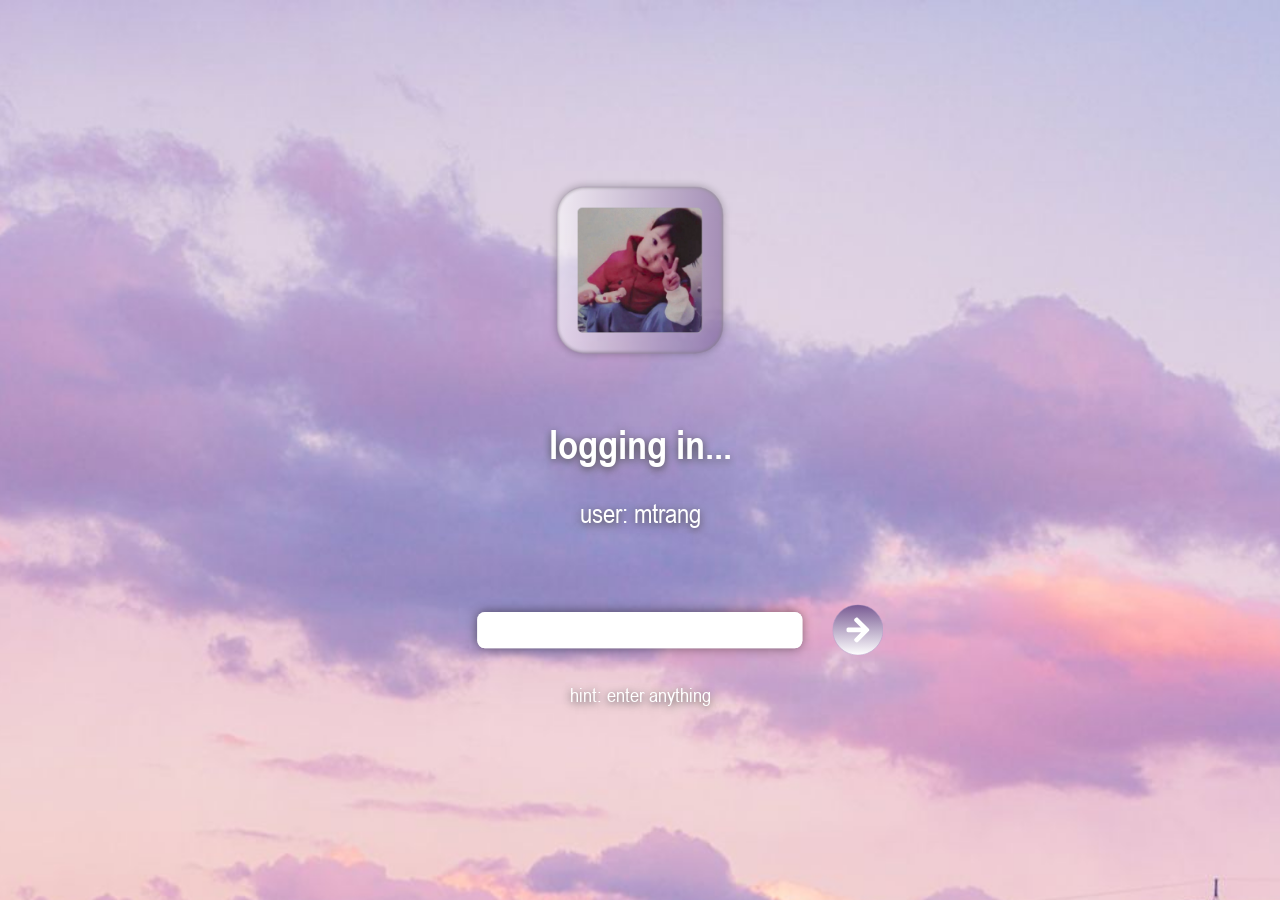
<file: index.html>
<!DOCTYPE html>
<html lang="en">
<head>
<meta charset="UTF-8">
<meta name="viewport" content="width=device-width, initial-scale=1, viewport-fit=cover">
<title>mtrang's music player</title>
<link rel="stylesheet" href="style.css">
</head>

<body>
    <div class="log-in-page">
       <img class="sky-bg1" src="assets/sky-bg1.svg" alt="Sky Background">
       <img class="pfp" src="assets/pfp.svg" alt="Profile Picture">
       <img class="password" src="assets/password.svg" alt="Password">
       <input class="password-input" type="password" id="password-input" aria-label="Password" autocomplete="off" autofocus>
       <img class="enter-btn" id="enter-btn" src="assets/enter-btn.svg" alt="Enter Button" role="button" tabindex="0" draggable="false">
       <p class="logging-in"> logging in...</p>
       <p class="user"> user: mtrang</p>
       <p class="hint"> hint: enter anything </p>
    </div>

    <script src="login.js"></script>
</body>
</html>
</file>
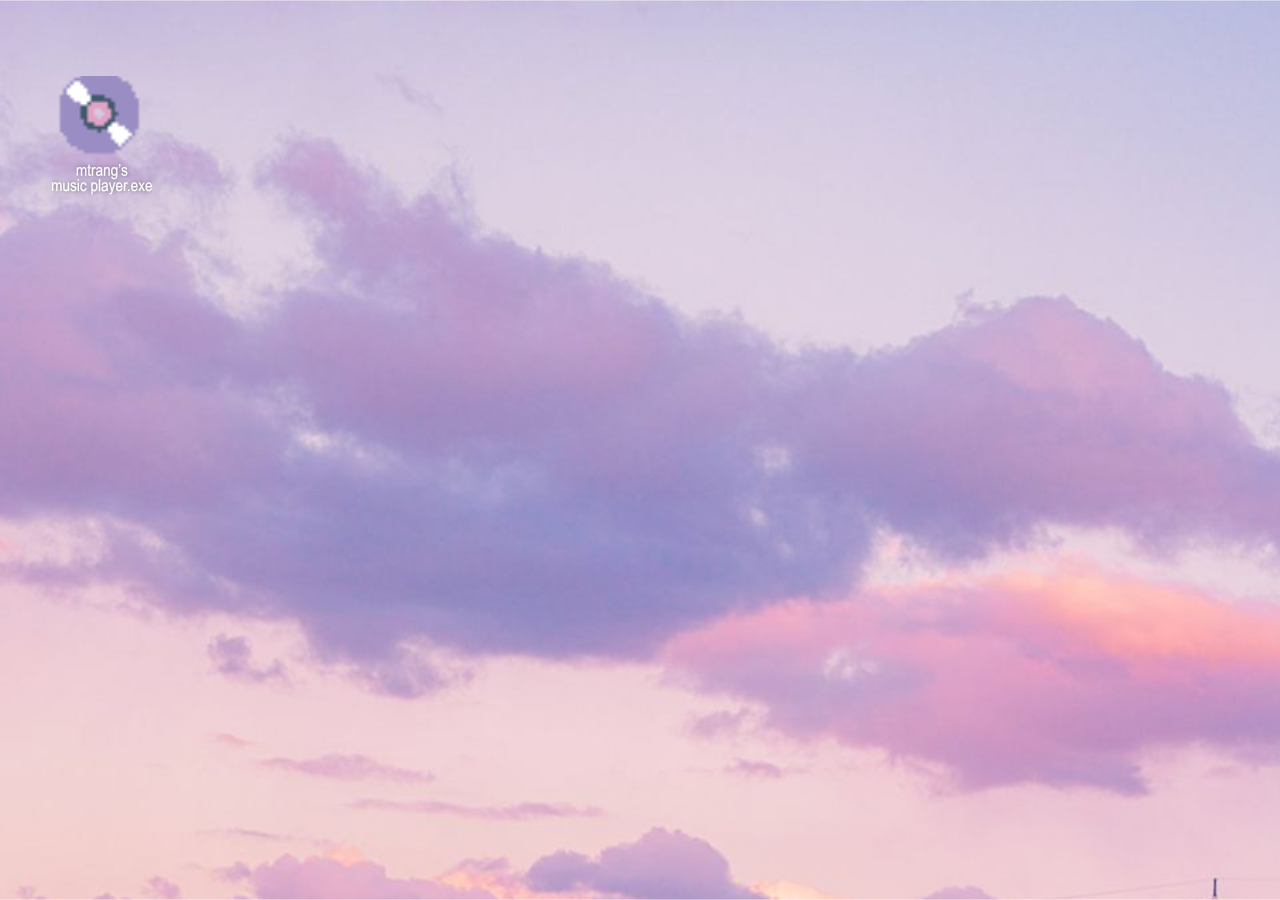
<file: music-player.html>
<!DOCTYPE html>
<html lang="en">
<head>
<meta charset="UTF-8">
<meta name="viewport" content="width=device-width, initial-scale=1, viewport-fit=cover">
<title>mtrang's music player</title>
<link rel="stylesheet" href="style.css">
</head>

<body>
  <img class="app" src="assets/app.svg" alt="">
  <div class="background">
    <img class="sky-bg" src="assets/sky-bg.svg" alt="">
  </div>

  <div class="music-player">
      
      <div class="music">
        <img class="music-bg" src="assets/music-bg.svg" alt="">
        <svg class="title-placeholder" viewBox="0 0 425.71 248.61" role="img" aria-label="now playing">
          <text id="title-l1" text-anchor="middle">go big or</text>
          <text id="title-l2" text-anchor="middle">go home</text>
        </svg>
        <img class="cd" src="assets/cd.svg" alt="">
      </div>

      <div class="window">
      <img class="window-screen" src="assets/window.svg" alt="">
      <img class="window-small" src="assets/window-small.svg" alt="">
      <img class="window-overlay" src="assets/window-overlay.svg" alt="">
      <p> mtrang's music player.exe</p>
      </div>

  <div class="buttons">
    <img class="next-btn" src="assets/next-btn.svg" alt="">
    <img class="pause-btn" src="assets/pause-btn.svg" alt="">
    <img class="previous-btn" src="assets/previous-btn.svg" alt="">
    <img class="play-btn" src="assets/play-btn.svg" alt="">
    <img class="volume-btn" src="assets/volume-btn.svg" alt="">
    <img class="speaker-btn" src="assets/speaker.svg" alt="">
  </div>

  <div class="load">
    <img class="load-music" src="assets/load-music.svg" alt="">
    <img class="input-link" src="assets/input-link.svg" alt="">
    <input class="link-input" id="link-input" type="text" autocomplete="off" autocapitalize="off" spellcheck="false" aria-label="spotify or youtube link">
  </div>

  <div class="tutorial">
    <img class="close-tutorial" src="assets/close-tutorial.svg" alt="">
    <img class="tutorial-bubble" src="assets/tutorial-bubble.svg" alt="">
  </div>

  <div class="queue">
    <img class="queue-bg" src="assets/queue-bg.svg" alt="">
    <div class="queue-list" id="queue-list"></div>
  </div>
</div>


<script src="script.js"></script>
</body>
</html>
</file>
<file: style.css>
@font-face{
  font-family:"ArialNarrow";
  src:url("assets/arialnarrow.ttf") format("truetype");
  font-weight:400; font-style:normal; font-display:swap;
}
@font-face{
  font-family:"ArialNarrow-Bold";
  src:url("assets/arialnarrow_bold.ttf") format("truetype");
  font-weight:700; font-style:normal; font-display:swap;
}
@font-face{
  font-family:"Sabrina";
  src:url("assets/SABRINA_.TTF") format("truetype");
  font-weight:400; font-style:normal; font-display:swap;
}


:root{
  --font-ui:"ArialNarrow", "Arial Narrow", Arial, sans-serif;
  --font-ui-bold:"ArialNarrow-Bold", "Arial Narrow", Arial, sans-serif;
  --font-title:"Sabrina", cursive;
}

/* lock the page: no scrolling, no mobile rubber-band bounce */
html, body{
  margin: 0;
  padding: 0;
  width: 100%;
  height: 100%;
  height: 100dvh;            /* real visible height on phones (ignores the URL bar) */
  overflow: hidden;
  overscroll-behavior: none;
}


/*=========LOG IN PAGE================*/
.sky-bg1{
  position: fixed;
  inset: 0;                  /* top/right/bottom/left = 0 */
  width: 100%;
  height: 100%;
  object-fit: cover;         /* fills the screen, crops edges instead of stretching */
  pointer-events: none;
  z-index: 0;    
}

.pfp{
  position: fixed;
  left: 50%;
  top: 30%;
  transform: translate(-50%, -50%);
  width: clamp(100px, 15vw, 300px);
  height: auto;
  pointer-events: none;
  z-index: 1;    
}

.logging-in{
  position: fixed;
  left: 50%;
  top: 40%;
  transform: translate(-50%, -50%);
  width: clamp(100px, 15vw, 300px);
  height: auto;
  pointer-events: none;
  z-index: 2;    
}

.password{
  position: fixed;
  left: 50%;
  top: 70%;
  transform: translate(-50%, -50%);
  width: clamp(250px, 28vw, 500px);
  height: auto;
  pointer-events: none;
  z-index: 3;    
}

.password-input{
  position: fixed;
  left: 50%;
  top: 70%;
  transform: translate(-50%, -50%);
  width: clamp(250px, 28vw, 500px);
  height: calc(clamp(250px, 28vw, 500px) * 126.72 / 660.96);
  box-sizing: border-box;
  padding: 0 8%;
  border: 0;
  outline: 0;
  background: transparent;
  font-family: var(--font-ui);
  font-size: clamp(16px, 2vw, 26px);
  letter-spacing: 0.15em;
  color: #8d7d9a;
  pointer-events: auto;
  z-index: 5;
}

.enter-btn{
  position: fixed;
  left: 67%;
  top: 70%;
  transform: translate(-50%, -50%);
  width: clamp(20px, 4vw, 100px);
  height: auto;
  cursor: pointer;
  pointer-events: auto;
  z-index: 6;
  transition: transform 0.2s ease, filter 0.2s ease;
}

.enter-btn:hover,
.enter-btn:focus-visible{
  transform: translate(-50%, -50%) scale(1.12);
  outline: none;
}

.enter-btn:active{
  transform: translate(-50%, -50%) scale(0.95);
}

.log-in-page p{
  font-family: var(--font-ui);
  color: #ffffff;
  filter: drop-shadow(0px 2px 4px #494949);
  font-size: clamp(13px, 2vw, 23px);
  text-align: center;
  pointer-events: none;
}

.log-in-page .logging-in{
  position: fixed;
  left: 50%;
  top: 45%;
  transform: translate(-50%, -50%);
  font-family: var(--font-ui-bold);
  font-size: clamp(20px, 8vw, 40px);
}

.log-in-page .user{
  position: fixed;
  left: 50%;
  top: 54%;
  transform: translate(-50%, -50%);
  font-size: clamp(15px, 5vw, 27px);
}

.log-in-page .hint{
  position: fixed;
  left: 50%;
  top: 75%;
  transform: translate(-50%, -50%);
  font-size: clamp(10px, 3vw, 20px);
}

/*=========MUSIC PLAYER PAGE================*/
.app{
  position: fixed;
  left: 8%;
  top: 15%;
  transform: translate(-50%, -50%);
  width: clamp(50px, 8vw, 100px);
  cursor: pointer;
  z-index: 1;
  transition: transform 0.2s ease, filter 0.2s ease;
  -webkit-tap-highlight-color: transparent;
  user-select: none;
  -webkit-user-drag: none;
}
.app:hover{
  transform: translate(-50%, -50%) scale(1.1);
  filter: brightness(1.08) drop-shadow(0 0 8px rgba(255, 255, 255, 0.9));
}
.app:active{
  transform: translate(-50%, -50%) scale(0.95);
}

/* the player stays hidden until the app icon is clicked */
.music-player{ display: none; }
.music-player.open{ display: block; }

.sky-bg{
  position: fixed;
  inset: 0;                  /* top/right/bottom/left = 0 */
  width: 100%;
  height: 100%;
  object-fit: cover;         /* fills the screen, crops edges instead of stretching */
  pointer-events: none;
  z-index: 0;    
}

.window{
  position: fixed;
  inset: 0;                  /* top/right/bottom/left = 0 */
  width: 100%;
  height: 100%;
  pointer-events: none;
  z-index: 1;    
}

.window-screen{
  position: fixed;
  left: 50%;
  top: 50%;
  transform: translate(-50%, -50%);
  width: 90vw;
  height: 90vh;
  pointer-events: none;
  z-index: 2;    
}

.window-small{
  position: fixed;
  left: 50%;
  top: 45%;
  transform: translate(-50%, -50%);
  width: 50vw;
  height: auto;
  pointer-events: none;
  z-index: 3;   
  mix-blend-mode: soft-light; 
  opacity: 0.5;
}

.window-overlay{
  position: fixed;
  left: 65%;
  top: 50%;
  transform: translate(-50%, -50%);
  width:75vw;
  height: 75vh;
  pointer-events: none;
  z-index: 4;    
  mix-blend-mode: overlay;
  opacity: 0.5;
}

.window p{
  position: fixed;
  left: 33%;
  top: 10%;
  transform: translate(-50%, -50%);
  width: 80vw;
  height: auto;
  pointer-events: none;
  z-index: 4;    
  font-family: var(--font-ui);
  font-size: clamp(13px, 2vw, 23px);
  text-align: center;
  color: #8d7d9a;
}

.buttons{
  position: fixed;
  inset: 0;
  z-index: 5;
  pointer-events: none;   /* let clicks/hover pass through the empty area */
}

.buttons img{
  position: absolute;
  left: 50%;
  top: 82%;
  transform: translate(-50%, -50%);
  width: clamp(25px, 5vw, 60px);
  height: auto;
  object-fit: contain;       /* keeps the SVG's proportions */
  cursor: pointer;
  pointer-events: auto;
}

.buttons .play-btn     { left: 33%; }
.buttons .pause-btn    { left: 33%; }
.buttons .next-btn     { left: 38%; }
.buttons .previous-btn { left: 28%; }

.buttons .speaker-btn   { width: clamp(15px, 3vw, 40px); left: 43%; }
.buttons .volume-btn   {
  width: clamp(50px, 7vw, 90px);
  left: 48%;
  padding: 10px 0;          /* taller grab area, art stays the same size */
  cursor: ew-resize;
  touch-action: none;       /* let touch drag the slider instead of scrolling */
}

.load{
  position: fixed;
  inset: 0;
  z-index: 5;
  pointer-events: none;   /* was covering the transport buttons */
}

.load-music{
  position: absolute;
  left: 65%;
  top: 85%;
  transform: translate(-50%, -50%);
  width: clamp(100px, 20vw, 300px);
  height: auto;
  object-fit: contain;       /* keeps the SVG's proportions */
  cursor: pointer;
  pointer-events: auto;
}

.input-link{
  position: absolute;
  left: 65%;
  top: 78%;
  transform: translate(-50%, -50%);
  width: clamp(100px, 20vw, 300px);
  height: auto;
  object-fit: contain;
}

.link-input{
  position: absolute;
  left: 65%;
  top: 78%;
  transform: translate(-50%, -50%);
  width: clamp(100px, 20vw, 300px);
  height: calc(clamp(100px, 20vw, 300px) * 52.43 / 402.63);
  box-sizing: border-box;
  padding: 0 6%;
  border: 0;
  outline: 0;
  background: transparent;
  font-family: var(--font-ui);
  font-size: clamp(10px, 1.5vw, 20px);
  color: #8d7d9a;
  text-overflow: ellipsis;
  pointer-events: auto;
}

.tutorial{
  position: fixed;
  object-fit: contain;       /* keeps the SVG's proportions */
  z-index: 10;    
}

.tutorial-bubble{
  pointer-events: none;      /* never steal clicks from the link field */
  position: fixed;
  left: 82%;
  top: 72%;
  transform: translate(-50%, -50%);
  width: clamp(100px, 20vw, 300px);
  height: auto;
  filter: drop-shadow(0px 2px 4px #989797);
}

.close-tutorial{
  position: fixed;
  left: 92%;
  top: 66%;
  transform: translate(-50%, -50%);
  width: clamp(10px, 10vw, 30px);
  height: auto;
  z-index: 11;
  filter: drop-shadow(0px 2px 4px #989797);
  cursor: pointer;
}

.queue{
  position: fixed;
  height: auto;
  z-index: 8;    
}

.queue-bg{
  position: fixed;
  left: 64%;
  top: 45%;
  transform: translate(-50%, -50%);
  width: clamp(90px, 20vw, 260px);
  height: auto;
  pointer-events: none;
}

/* queue list: rows sit where queue-song1/2/3 used to (first row centred at
   30vh, 6vh apart) and scroll if there are more than fit inside queue-bg */
:root{
  --song-w: clamp(90px, 20vw, 260px);
  --song-h: calc(var(--song-w) * 55.9 / 364.95);
  --list-top: calc(30vh - var(--song-h) / 2 - 8px);
}

.queue-list{
  position: fixed;
  left: 64%;
  top: var(--list-top);
  transform: translateX(-50%);
  width: calc(var(--song-w) + 16px);
  max-height: calc(45vh + var(--song-w) * 0.697 - var(--list-top) - var(--song-w) * 0.05);
  box-sizing: border-box;
  padding: 8px;
  overflow-y: auto;
  overflow-x: hidden;
  scrollbar-width: none;
}
.queue-list::-webkit-scrollbar{ display: none; }

.queue-row{
  position: relative;
  width: var(--song-w);
  margin: 0 0 calc(6vh - var(--song-h));
}

.queue-item{
  display: block;
  width: var(--song-w);
  height: auto;
  cursor: pointer;
}

/* song title over the row artwork; long titles scroll left forever */
.queue-title{
  position: absolute;
  left: 19.47%;             /* where the artwork's own title used to start */
  width: 66.9%;             /* stops before the x button */
  top: 0;
  height: 100%;
  overflow: hidden;
  display: flex;
  align-items: center;
  padding-bottom: calc(var(--song-w) * 3.6 / 364.95);   /* baseline matches the artwork */
  box-sizing: border-box;
  pointer-events: none;
  color: #fff;
  opacity: 0.7;
  font-family: var(--font-ui);
  font-size: calc(var(--song-w) * 25 / 364.95);
  line-height: 1;
  white-space: nowrap;
}
.queue-title-track{
  display: inline-flex;
  flex: none;
}
.queue-title-track.scrolling .queue-title-text{
  padding-right: 2em;       /* gap between the end and the repeat */
}
.queue-title-track.scrolling{
  animation: queue-marquee var(--dur, 10s) linear infinite;
  will-change: transform;
}
@keyframes queue-marquee{
  from{ transform: translateX(0); }
  to{   transform: translateX(-50%); }
}

/* x button: removes the song from the queue */
.queue-remove{
  position: absolute;
  right: 4%;
  top: 50%;
  transform: translateY(-50%);
  width: calc(var(--song-h) * 0.5);
  height: calc(var(--song-h) * 0.5);
  min-width: 14px;
  min-height: 14px;
  padding: 0;
  border: 0;
  border-radius: 50%;
  background: rgba(255, 255, 255, 0.35);
  color: #fff;
  font: bold calc(var(--song-h) * 0.4) / 1 Arial, sans-serif;
  display: flex;
  align-items: center;
  justify-content: center;
  cursor: pointer;
  z-index: 1;
  -webkit-tap-highlight-color: transparent;
}
.queue-remove:hover{ background: rgba(255, 255, 255, 0.6); }
.queue-remove:active{ background: rgba(255, 255, 255, 0.8); }

.music{
  position: fixed;
  height: auto;
  z-index: 7; 
}

.music-bg{
  position: fixed;
  left: 40%;
  top: 45%;
  transform: translate(-50%, -50%);
  width: clamp(200px, 27vw, 500px);
  height: auto;
  pointer-events: none;
  z-index: 7; 
}

.title-placeholder{
  position: fixed;
  left: 40%;
  top: 30%;
  transform: translate(-50%, -50%);
  width: clamp(100px, 10vw, 350px);
  height: auto;
  aspect-ratio: 425.71 / 248.61;
  overflow: visible;
  pointer-events: none;
  z-index: 10; 
}

.title-placeholder text{
  font-family: "Sabrina", cursive;
  fill: #9c80bc;
}

.decor{
  position: fixed;              /* left / top / width are set by script.js */
  transform: translate(-50%, -50%);
  height: auto;
  pointer-events: none;
  z-index: 9; 
}

.cd{
  position: fixed;
  left: 40%;
  top: 45%;
  transform: translate(-50%, -50%);
  width: clamp(250px, 25vw, 500px);
  height: auto;
  pointer-events: none;
  z-index: 8; 
}

/* CD spins while a song plays; pausing freezes it at its current angle */
@keyframes cd-spin{
  from{ transform: translate(-50%, -50%) rotate(0deg); }
  to{   transform: translate(-50%, -50%) rotate(360deg); }
}
.cd{
  transform-origin: center center;
  animation: cd-spin 4s linear infinite;
  animation-play-state: paused;
}
.cd.spinning{ animation-play-state: running; }

/* ---------- hover / press effects ---------- */
/* Every element below is centred with translate(-50%, -50%), so the
   hover/active states must repeat that translate and add the scale. */

.buttons .play-btn,
.buttons .pause-btn,
.buttons .previous-btn,
.buttons .next-btn,
.load-music,
.close-tutorial,
.queue-row{
  transition: transform 0.15s ease, filter 0.15s ease;
  -webkit-tap-highlight-color: transparent;
  user-select: none;
  -webkit-user-drag: none;
}

/* play / pause / previous / next */
.buttons .play-btn:hover,
.buttons .pause-btn:hover,
.buttons .previous-btn:hover,
.buttons .next-btn:hover{
  filter: brightness(0.85);
}
.buttons .play-btn:active,
.buttons .pause-btn:active,
.buttons .previous-btn:active,
.buttons .next-btn:active{
  filter: brightness(0.75);
}

/* load music */
.load-music:hover{
  filter: brightness(0.85);
}
.load-music:active{
  filter: brightness(0.75);
}

/* close tutorial (keeps its base drop-shadow) */
.close-tutorial:hover{
  filter: brightness(0.85) drop-shadow(0px 2px 4px #989797);
}
.close-tutorial:active{
  filter: brightness(0.75) drop-shadow(0px 2px 4px #989797);
}

/* each song in the queue */
.queue-row:hover{
  transform: scale(1.05);
  filter: brightness(1.1) drop-shadow(0 2px 5px rgba(141, 125, 154, 0.5));
}
.queue-row:active{
  transform: scale(0.97);
}

/* currently playing song (set from script.js) */
.queue-row.active{
  filter: brightness(1.15);
}
.queue-row.active:hover{
  filter: brightness(1.2) drop-shadow(0 2px 5px rgba(141, 125, 154, 0.5));
}

/* tutorial can be dismissed */
.tutorial.hidden{ display: none; }

/* previous / next with nothing to go to */
.buttons .previous-btn.disabled,
.buttons .next-btn.disabled,
.buttons .previous-btn.disabled:hover,
.buttons .next-btn.disabled:hover,
.buttons .previous-btn.disabled:active,
.buttons .next-btn.disabled:active{
  transform: translate(-50%, -50%);
  filter: grayscale(1) opacity(0.4);
  cursor: not-allowed;
}


/*==========================================*/
/*=========PHONE: PORTRAIT (added media queries)======*/
/* Only overrides for phone-sized screens; nothing above is changed.
   --u is one "phone unit": 1vw, but capped by the height (0.5 x visible
   height) so short phones shrink the layout instead of overflowing.
   The music player is laid out as one 96u x 200u card, centred on screen. */
@media (max-width: 600px) and (orientation: portrait){
  :root{
    --pv: 1vh;
    --u: min(1vw, calc(var(--pv) / 2));
    --ly: calc(50 * var(--pv) - 100 * var(--u));      /* top edge of the card */
    --song-w: calc(68 * var(--u));
    --song-h: calc(var(--song-w) * 55.9 / 364.95);

    --lg-pw: min(66vw, 330px);                        /* password field width */
    --lg-eb: max(44px, 11vw);                         /* enter button width   */
    --lg-gap: 8px;
  }
  @supports (height: 1dvh){
    :root{ --pv: 1dvh; }
  }

  /* ---------- log in page ---------- */
  .pfp{ top: 26%; width: clamp(90px, 30vw, 140px); }
  .log-in-page .logging-in,
  .log-in-page .user,
  .log-in-page .hint{ white-space: nowrap; }
  .log-in-page .logging-in{ top: 41%; width: auto; }   /* base sets a 100px width meant for an image */
  .log-in-page .user{ top: 50%; }
  .log-in-page .hint{ top: 78%; }

  .password,
  .password-input{
    left: calc(50% - (var(--lg-eb) + var(--lg-gap)) / 2);
    width: var(--lg-pw);
  }
  .password-input{
    height: calc(var(--lg-pw) * 126.72 / 660.96);
    font-size: 18px;                                  /* 16px+ stops iOS zooming in on focus */
  }
  .enter-btn{
    left: calc(50% + (var(--lg-pw) + var(--lg-gap)) / 2);
    width: var(--lg-eb);
  }

  /* ---------- music player page ---------- */
  .app{ left: 16%; top: 12%; width: clamp(56px, 18vw, 80px); }
  body:has(.music-player.open) .app{ visibility: hidden; }   /* the card covers the whole screen once open */

  /* window: the wide window art doesn't fit a portrait screen, so the card is drawn with CSS */
  .window{
    inset: auto;
    left: calc(50% - 48 * var(--u));
    top: var(--ly);
    width: calc(96 * var(--u));
    height: calc(200 * var(--u));
    box-sizing: border-box;
    background: rgba(207, 186, 226, 0.5);
    border: 1px solid #b79ac8;
    border-radius: calc(6 * var(--u));
    box-shadow: 0 6px 24px rgba(120, 90, 150, 0.35);
  }
  .window-screen,
  .window-small{ display: none; }
  .window-overlay{
    left: calc(50% + 12 * var(--u));
    top: calc(var(--ly) + 132 * var(--u));
    width: calc(70 * var(--u));
    height: auto;
  }
  .window p{
    left: 50%;
    top: calc(var(--ly) + 7.5 * var(--u));
    width: calc(90 * var(--u));
    font-size: calc(4.6 * var(--u));
    margin: 0;
  }

  /* cd */
  .music-bg{ left: 50%; top: calc(var(--ly) + 45 * var(--u)); width: calc(72 * var(--u)); }
  .cd{ left: 50%; top: calc(var(--ly) + 45 * var(--u)); width: calc(58 * var(--u)); }
  .title-placeholder{ left: 50%; top: calc(var(--ly) + 26 * var(--u)); width: calc(32 * var(--u)); }

  /* transport + volume */
  .buttons img{
    top: calc(var(--ly) + 87 * var(--u));
    width: calc(13 * var(--u));
  }
  .buttons .previous-btn{ left: calc(50% - 26 * var(--u)); }
  .buttons .play-btn,
  .buttons .pause-btn{ left: 50%; }
  .buttons .next-btn{ left: calc(50% + 26 * var(--u)); }
  .buttons .speaker-btn{
    width: calc(7 * var(--u));
    left: calc(50% - 32 * var(--u));
    top: calc(var(--ly) + 103 * var(--u));
  }
  .buttons .volume-btn{
    width: calc(52 * var(--u));
    left: calc(50% + 6 * var(--u));
    top: calc(var(--ly) + 103 * var(--u));
  }

  /* queue: the tall queue art becomes a CSS panel with the same header */
  .queue-bg{ display: none; }
  .queue{
    left: calc(50% - 38 * var(--u));
    top: calc(var(--ly) + 111 * var(--u));
    width: calc(76 * var(--u));
    height: calc(47 * var(--u));
    box-sizing: border-box;
    background: rgba(207, 186, 226, 0.55);
    border: 1px solid #b79ac8;
    border-radius: calc(4.5 * var(--u));
  }
  .queue::before{
    content: "queue <3";
    position: absolute;
    left: -1px;
    right: -1px;
    top: -1px;
    height: calc(8.5 * var(--u));
    box-sizing: border-box;
    display: flex;
    align-items: center;
    justify-content: center;
    padding-bottom: calc(0.6 * var(--u));
    background: #cfbae2;
    border: 1px solid #b79ac8;
    border-radius: calc(4.5 * var(--u)) calc(4.5 * var(--u)) 0 0;
    color: #fff;
    font-family: var(--font-ui);
    font-size: calc(5 * var(--u));
    line-height: 1;
  }
  .queue-list{
    left: 50%;
    top: calc(var(--ly) + 119.5 * var(--u));
    width: calc(var(--song-w) + 16px);
    max-height: calc(38 * var(--u));
    padding: calc(1 * var(--u)) 8px;
  }
  .queue-row{ margin: 0 0 calc(2 * var(--u)); }

  /* link input + load music */
  .input-link,
  .link-input,
  .load-music{ left: 50%; width: calc(68 * var(--u)); }
  .input-link,
  .link-input{ top: calc(var(--ly) + 178 * var(--u)); }
  .link-input{
    height: calc(68 * var(--u) * 52.43 / 402.63);
    font-size: 16px;                                  /* 16px+ stops iOS zooming in on focus */
  }
  .load-music{ top: calc(var(--ly) + 189 * var(--u)); }

  /* tutorial bubble */
  .tutorial-bubble{ left: 50%; top: calc(var(--ly) + 167 * var(--u)); width: calc(54 * var(--u)); }
  .close-tutorial{
    left: calc(50% + 28 * var(--u));
    top: calc(var(--ly) + 161 * var(--u));
    width: clamp(32px, calc(9 * var(--u)), 40px);
  }
}


/*==========================================*/
/*=========PHONE: LANDSCAPE=================*/
/* Short wide screens keep the desktop layout; only the pieces that collide are adjusted. */
@media (orientation: landscape) and (max-height: 500px){
  :root{
    --lw: clamp(200px, 26vw, 420px);      /* password field width */
    --lb: clamp(34px, 12vh, 56px);        /* enter button width   */
  }

  /* ----- log in page ----- */
  .pfp{ top: 24%; width: clamp(70px, 24vh, 120px); }
  .log-in-page .logging-in,
  .log-in-page .user{ white-space: nowrap; }
  .log-in-page .logging-in{ top: 46%; width: auto; font-size: clamp(18px, 6vh, 26px); }
  .log-in-page .user{ top: 58%; font-size: clamp(13px, 4.4vh, 18px); }
  .password,
  .password-input{ top: 76%; width: var(--lw); }
  .password-input{ height: calc(var(--lw) * 126.72 / 660.96); }
  .enter-btn{
    top: 76%;
    width: var(--lb);
    left: calc(50% + var(--lw) / 2 + 10px + var(--lb) / 2);
  }
  .log-in-page .hint{ top: 91%; font-size: clamp(10px, 3.4vh, 14px); }

  /* ----- music player: keep the cd clear of the title, stop queue rows overlapping ----- */
  .music-bg{ width: min(27vw, 62vh); }
  .cd{ width: min(25vw, 56vh); }
  .queue-row{ margin: 0 0 6px; }
}
</file>
